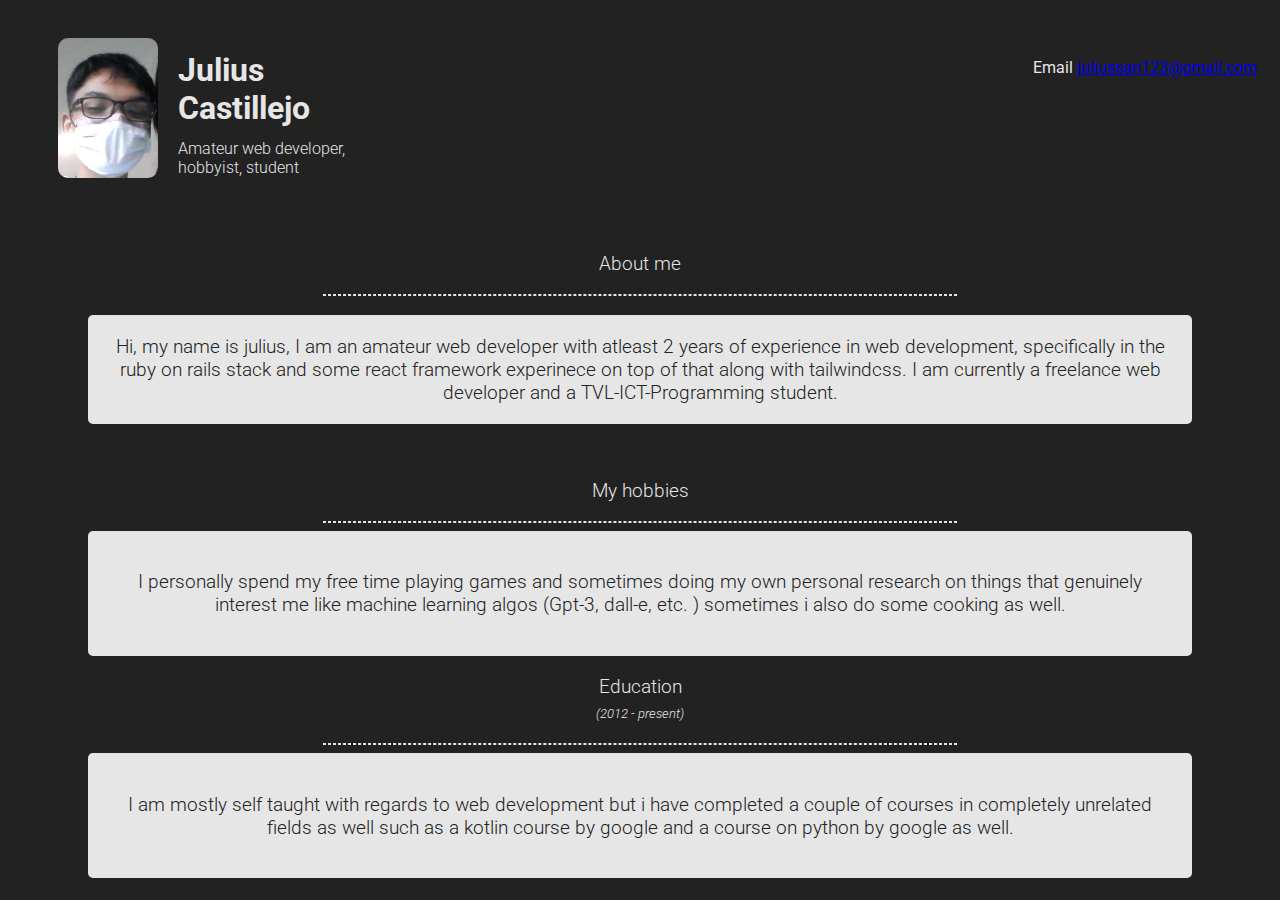
<file: assignment.html>
<!DOCTYPE html>
<html lang="en">

<head>
    <meta charset="UTF-8">
    <meta http-equiv="X-UA-Compatible" content="IE=edge">
    <meta name="viewport" content="width=device-width, initial-scale=1.0">
    <link rel="stylesheet" href="style.castillejo.css">
    <title>Resume</title>
</head>

<body>
    <div class="header-right">
        <p> Email
            <a href="juliussan123@gmail.com" target="_blank"> juliussan123@gmail.com</a>
        </p>
    </div>
    <div class="master-header   ">
        <div class="header-left">
            <img src="/profile.png" alt="" class="profile">
            <h1>Julius Castillejo</h1>
            <h4>Amateur web developer, hobbyist, student</h4>


        </div>
    </div>
    <br>
    <br>
    <div>
        <h3>About me</h3>
    </div>
    <hr>

    <div>

        <p class='main_content'>
            Hi, my name is julius, I am an amateur web developer with atleast
             2 years of experience in web development,
            specifically in the ruby on rails stack and some react framework
             experinece on top of that along with tailwindcss. I am currently a freelance web developer and a TVL-ICT-Programming student.
        </p>
    </div>
    <br>
    <div>
        <h3>My hobbies</h3>
    </div>
    <hr>
    <div class="main_content">
        <p> I personally spend my free time playing games and
            sometimes doing my own personal research on things that genuinely interest me like machine learning algos
            (Gpt-3, dall-e, etc. ) sometimes i also do some cooking as well.
        </p>
    </div>
    <div>
        <h3>Education</h3>
        <cite>
            <h5>(2012 - present)</h5>
        </cite>
    </div>
    <hr>
    <div class="main_content">
        <p>
            I am mostly self taught with regards to web development but i have completed a couple of courses in
            completely
            unrelated fields as well such as a kotlin course by google and a course on python by google as well.
        </p>
    </div>
</body>

</html>
</file>
<file: style.castillejo.css>
@import url(https://fonts.googleapis.com/css?family=Roboto:100,300,400,700,500,500italic,400italic,300italic,100italic,700italic);

.header-left {
    font-size: 1rem;
    font-family: Roboto, sans-serif;
    text-align: left;
    margin-left: 20px;
    color: #e6e6e6;
    font: weight 100px;
    display: inline-block;

}

.header-right {
    font-size: 1.6rem;
    text-align: right;
    font-family: Roboto, sans-serif;
    width: 33.33333%;
    float: right;
    line-height: 1.5;
    font-size: 1rem;
    color: #e6e6e6;
    margin-right: 15px;
    margin-top: 10px;
}

h3 {
    text-align: center;
    color: #e6e6e6;
    margin: top 60px;
    font-family: Roboto, sans-serif;
    font-weight: 300;

}

body {
    background-color: #222
}

hr {
    border: #e6e6e6 dashed 1px;
    width: 50%;
}

.main_content {

    margin-bottom: 20px;
    margin-left: 80px;
    margin-right: 80px;
    padding: 20px;
    background-color: #e6e6e6;
    border-radius: 5px;
    color: #222;
    font-family: Roboto, sans-serif;
    font-weight: 300;
    font-size: larger;
    display: flex;
    text-align: center;

}

.header-right:link {
    color: #e6e6e6;

}

h5 {
    font-family: Roboto, sans-serif;
    font-weight: 300;
    color: #e6e6e6;
    text-align: center;
    margin-top: -10px;
}

.profile {
    width: 100px;
    float: left;
    margin-right: 20px;
    margin-top: 8px;
    border-radius: 10px;
    margin-left: px;
    display: flex;

}
h4 {
    font-family: Roboto, sans-serif;
    font-weight: 300;
    color: #e6e6e6;
    text-align: left;
    margin-top: -10px;
    margin-left: 20px;
}

.master-header{
    margin-left: 30px;
    margin-top: 30px;
}
</file>
